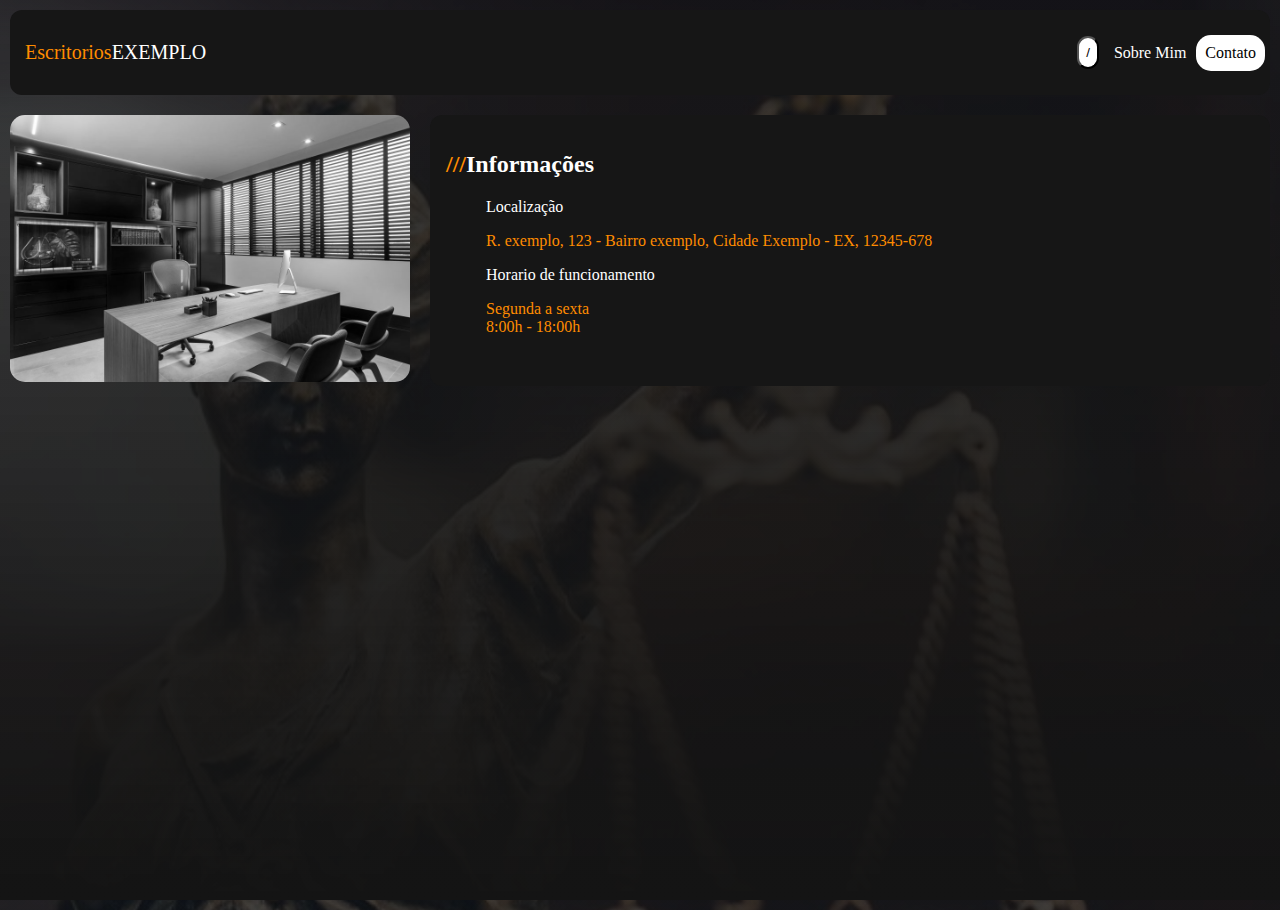
<file: Index.html>
<!DOCTYPE html>
<html lang="Pt-br">
<head>
    <meta charset="UTF-8">
    <meta name="viewport" content="width=device-width, initial-scale=1.0">
    <title>ESCRITORIO</title>

    <link rel="stylesheet" href="https://cdnjs.cloudflare.com/ajax/libs/font-awesome/6.6.0/css/all.min.css" integrity="sha512-Kc323vGBEqzTmouAECnVceyQqyqdsSiqLQISBL29aUW4U/M7pSPA/gEUZQqv1cwx4OnYxTxve5UMg5GT6L4JJg==" crossorigin="anonymous" referrerpolicy="no-referrer" />
    
    <link rel="stylesheet" href="./Styles/Global/StyleGlobal.css">
    <link rel="stylesheet" href="./Styles/styleIndex.css">
</head>
<body>
    <header>
        <a href="./Index.html" class="logo">Escritorios<span>EXEMPLO</span></a>
        
        <ul>
            <li>
                <button id="dark-mode"><i class="fa-solid fa-sun"></i> / <i class="fa-sharp-duotone fa-solid fa-moon"></i></button>
            </li>
            <li>
                <a href="/Pages/SobreMim.html">Sobre Mim</a>
            </li>
            <li>
                <a href="./Pages/Contato.html" id="link_estilizado">Contato</a>
            </li>
        </ul>
    </header>

    <section>
        <nav>
            <img src="/IMG/exp_escritorio.jpeg" id="img_home">
        </nav>

        <nav id="inf_home">
            <h2 id="titulo">///<span>Informações</span></h2>

            <ul>
                <li>
                    <p><i class="fa-solid fa-location-dot"></i> Localização</p>
                    <a href="https://www.google.com.br/maps/">R. exemplo, 123 - Bairro exemplo, Cidade Exemplo - EX, 12345-678</a>
                </li>
                <li>
                    <p><i class="fa-solid fa-clock"></i> Horario de funcionamento</p>
                    <a href="consulta.html">Segunda a sexta <br> 8:00h - 18:00h</a>
                </li>
            </ul>
        </nav>
        
    </section>

    <script src="./Script/Script.js"></script>
</body>
</html>
</file>
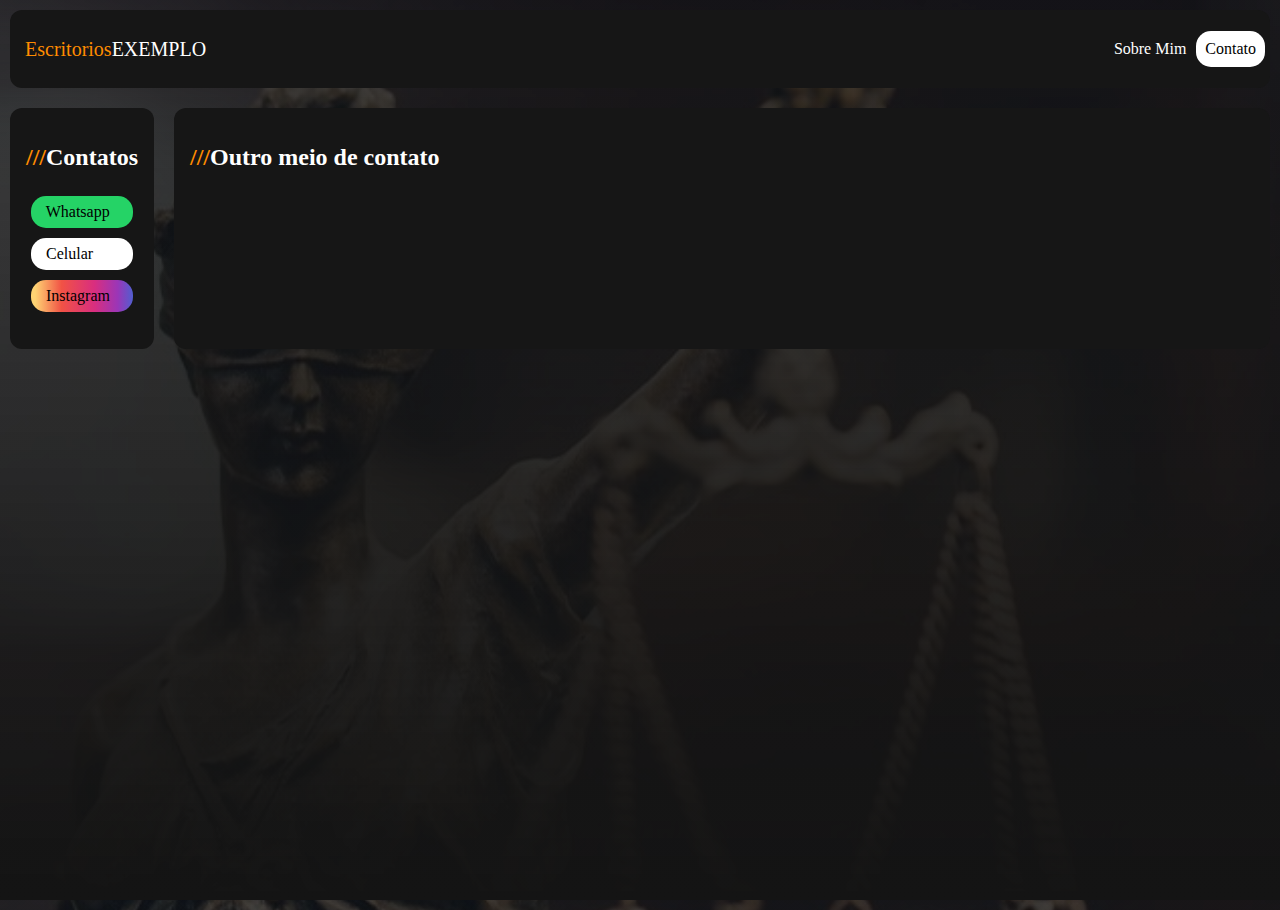
<file: Pages/Contato.html>
<!DOCTYPE html>
<html lang="Pt-br">
<head>
    <meta charset="UTF-8">
    <meta name="viewport" content="width=device-width, initial-scale=1.0">
    <title>ESCRITORIO</title>

    <link rel="stylesheet" href="https://cdnjs.cloudflare.com/ajax/libs/font-awesome/6.6.0/css/all.min.css" integrity="sha512-Kc323vGBEqzTmouAECnVceyQqyqdsSiqLQISBL29aUW4U/M7pSPA/gEUZQqv1cwx4OnYxTxve5UMg5GT6L4JJg==" crossorigin="anonymous" referrerpolicy="no-referrer" />

    <link rel="stylesheet" href="/Styles/Global/StyleGlobal.css">
    <link rel="stylesheet" href="/Styles/styleContato.css">
</head>
<body>
    <header>
        <a href="/Index.html" class="logo">Escritorios<span>EXEMPLO</span></a>
        
        <ul>
            <li>
                <a href="/Pages/SobreMim.html">Sobre Mim</a>
            </li>
            <li>
                <a href="/Pages/Contato.html" id="link_estilizado">Contato</a>
            </li>
        </ul>
    </header>

    <section>
        <nav id="inf_contato">
            <h2 id="titulo">///<span>Contatos</span></h2>
    
            <ul id="midias_social">
                <li>
                    <a href="https://wa.me/5583912345678" id="link_whatsapp"><i class="fa-brands fa-whatsapp"></i>&nbsp; Whatsapp</a>
                    <a href="83912345678" id="link_celular"><i class="fa-solid fa-phone"></i>&nbsp; Celular</a>
                    <a href="https://www.instagram.com/" id="link_instagram"><i class="fa-brands fa-instagram"></i>&nbsp; Instagram</a>
                </li>
            </ul>
        </nav>

        <nav id="inf_contato2">
            <h2 id="titulo">///<span>Outro meio de contato</span></h2>
        </nav>
    </section>

    <script src="/Script/Script.js"></script>
</body>
</html>
</file>
<file: Styles/Global/StyleGlobal.css>
@import url('https://fonts.googleapis.com/css2?family=Comfortaa:wght@300..700&display=swap');

:root {
    --color-main: #FF8C00;
    --color-black: #000;
    --color-white: #FFF;
    --color-greybg: #161616;
}

.dark-mode:root {
    --color-main: #FF8C00;
    --color-black: #FFF;
    --color-white: #000;
    --color-greybg: #B0B0B0;
}

*{
    list-style: none;
    text-decoration: none;
}

html, body{
    margin: 0;
    padding: 0;

    width: 100%;
    height: 100%;
    box-sizing: border-box;
}

body{
    background: linear-gradient(rgba(17,17,17,0.8), rgba(20,20,20,1)), url(/IMG/banner.jpg);
    background-position: center center;
    background-size: cover;
    background-position-y: 0px;
    height: 100%;
    margin: 0;
}

section{
    display: flex;
    width: 100%;
}

/* --- header --- */

header{
    display: flex;
    justify-content: space-between;
    align-items: center;

    margin: 10px;

    background-color: var(--color-greybg);
    border-radius: 12px;
}

header ul {
    display: flex;
    align-items: center;
}

header ul li{
    display: flex;
}

header ul li a{
    padding: auto;
    margin: 5px;
    flex-grow: 1;
    color: var(--color-white);

    &:hover{
        color: var(--color-main);
        transform: scale(1.1);
        transition: .3s;
    }
}

#link_estilizado{
    background: var(--color-white);
    color: var(--color-black);
    padding: 9px;
    border-radius: 15px;

    &:hover{
        background-color: var(--color-main);
    }
}

.logo{
    color: var(--color-main);
    font-size: 20px;
    margin: 15px;

    &:hover{
        transform: scale(1.1);
        transition: .3s;
    }
}

.logo span{
    color: var(--color-white);
}

#dark-mode{
    cursor: pointer;
    background-color: var(--color-white);
    color: var(--color-black);
    margin: 10px;
    padding: 7px;
    border-radius: 50px;

    &:hover{
        background-color: var(--color-main);
        transform: scale(1.1);
        transition: .3s;
    }
}

/* --- AUX BODY --- */

#titulo{
    color: var(--color-main);
}

#titulo span{
    color: var(--color-white);
}

a{
    color: var(--color-main);

    &:hover{
        color: var(--color-white);
        transition: .3s;
    }
}

p{
    color: var(--color-white);
}

/* RESPONSIVO */

@media (max-width: 768px) {
    header {
        flex-direction: row;
        text-align: center;
    }

    header ul {
        justify-content: center;
        padding: 0;
    }

    #img_home {
        width: 100%;
        height: auto;
    }

    #inf_home {
        padding: 1em;
    }

    section {
        flex-direction: column;
    }
}

/* TELA MENOR */

@media (max-width: 480px) {
    header .logo {
        font-size: 1.5em;
    }

    header ul li a {
        font-size: 1em;
        margin: 5px;
    }

    #titulo {
        font-size: 1.5em;
    }

    #img_home {
        width: 75%;
        margin: 0 auto;
    }
}
</file>
<file: Styles/styleIndex.css>
#inf_home{
    background-color: var(--color-greybg);
    margin: 10px;
    padding: 1em;
    border-radius: 12px;

    flex-grow: 1;
}

#inf_home ul li a{
    color: var(--color-main);
    transition: .5s;

    &:hover{
        color: var(--color-white);
        transform: scale(1.4);
    }
}

#img_home{
    padding: 10px;
    width: 400px;
    border-radius: 25px;
    filter: grayscale(100%);
}
</file>
<file: Styles/styleContato.css>
#inf_contato {
    background-color: var(--color-greybg);
    margin: 10px;
    padding: 1rem;
    border-radius: 12px;
}

#inf_contato2 {
    background-color: var(--color-greybg);
    margin: 10px;
    padding: 1rem;
    border-radius: 12px;

    flex-grow: 1;
}

#midias_social {
    display: flex;
    flex-direction: column;
    padding: 0;
}

#midias_social li {
    display: flex;
    flex-direction: column;
}

#midias_social li a {
    display: flex;
    align-items: center;
    flex-grow: 1;

    margin: 5px;
}

/* --- link redes sociais --*/

#link_whatsapp {
    background: #25D366;
    color: var(--color-black);
    border-radius: 15px;
    padding: 7px;
}

#link_instagram {
    background: linear-gradient(to right, #fed373 4%, #f15245 30%, #d92e7f 62%, #9b36b7 85%, #515ecf);
    color: var(--color-black);
    border-radius: 15px;
    padding: 7px;
}

#link_celular {
    background: var(--color-white);
    color: var(--color-black);
    border-radius: 15px;
    padding: 7px;
}

#link_whatsapp:hover,
#link_instagram:hover,
#link_celular:hover {
    background: var(--color-main);
    transform: scale(1.05);
    transition: 0.5s;
}
</file>
